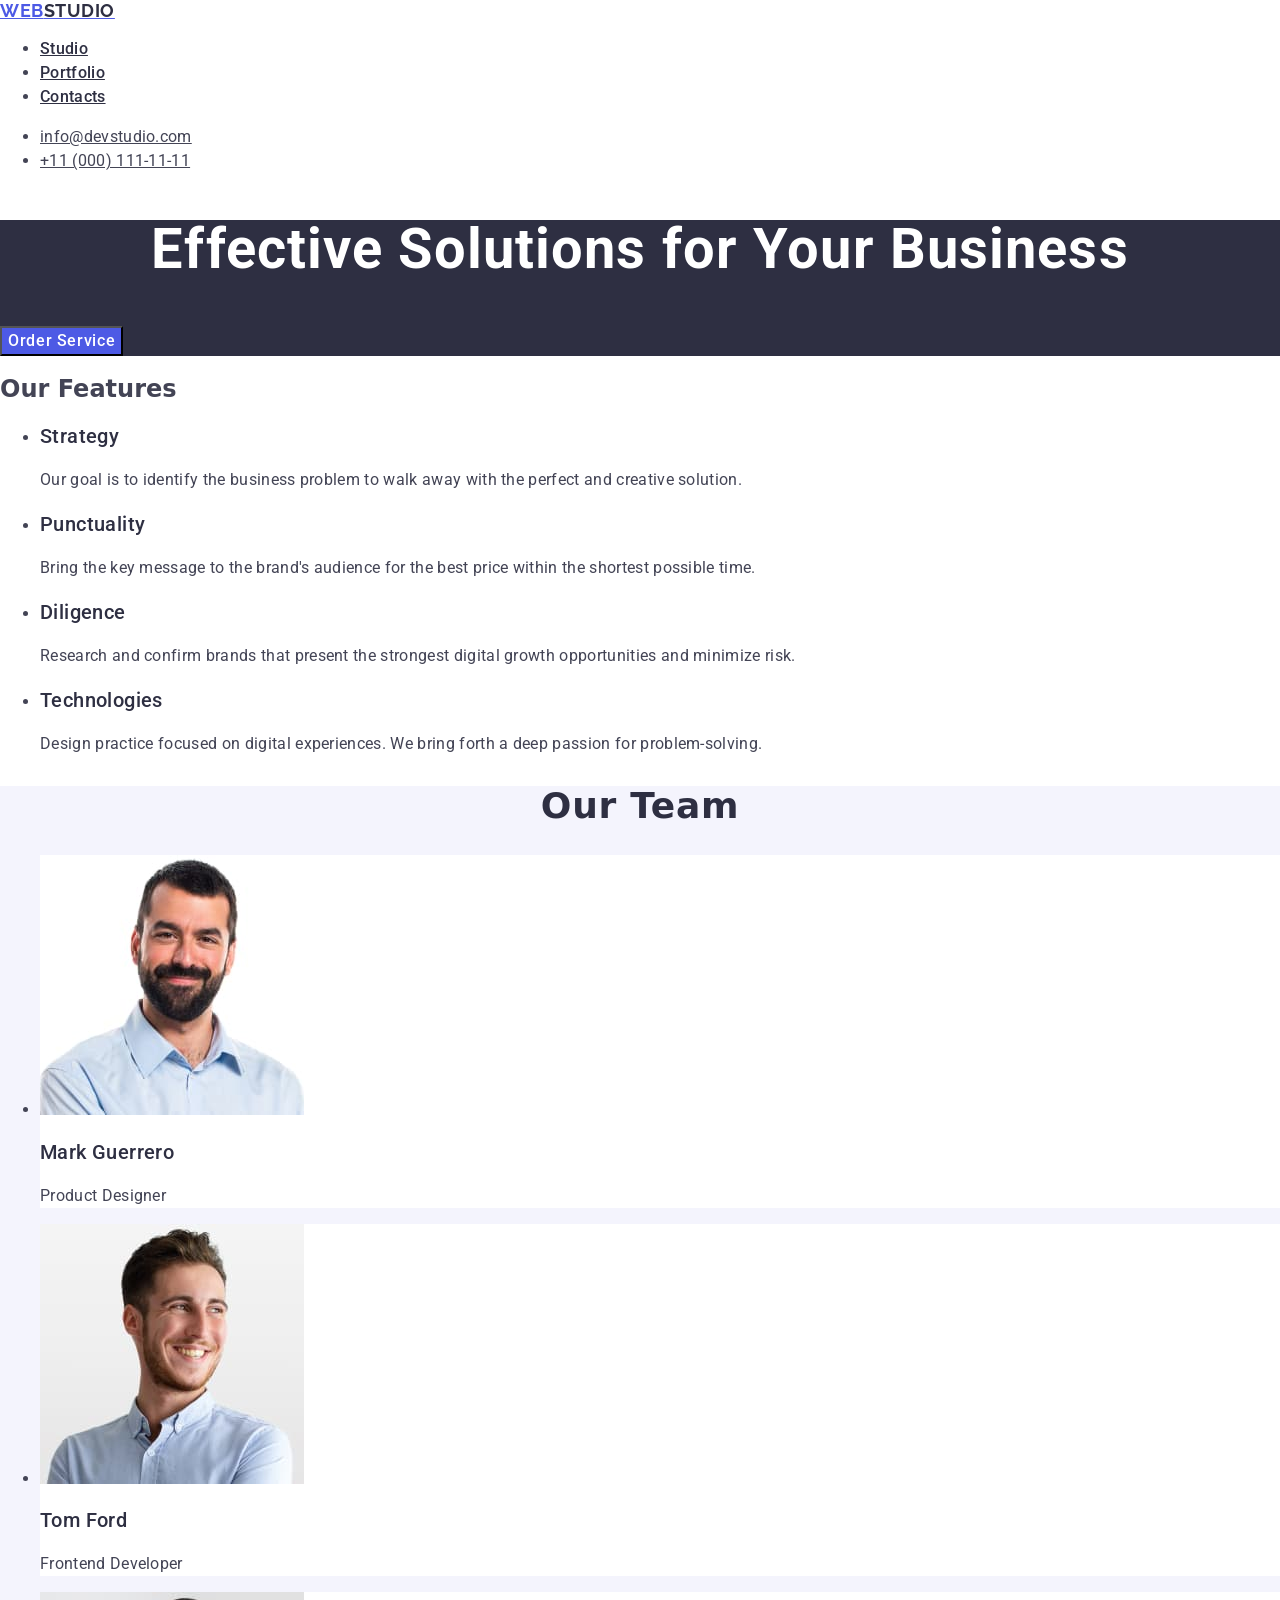
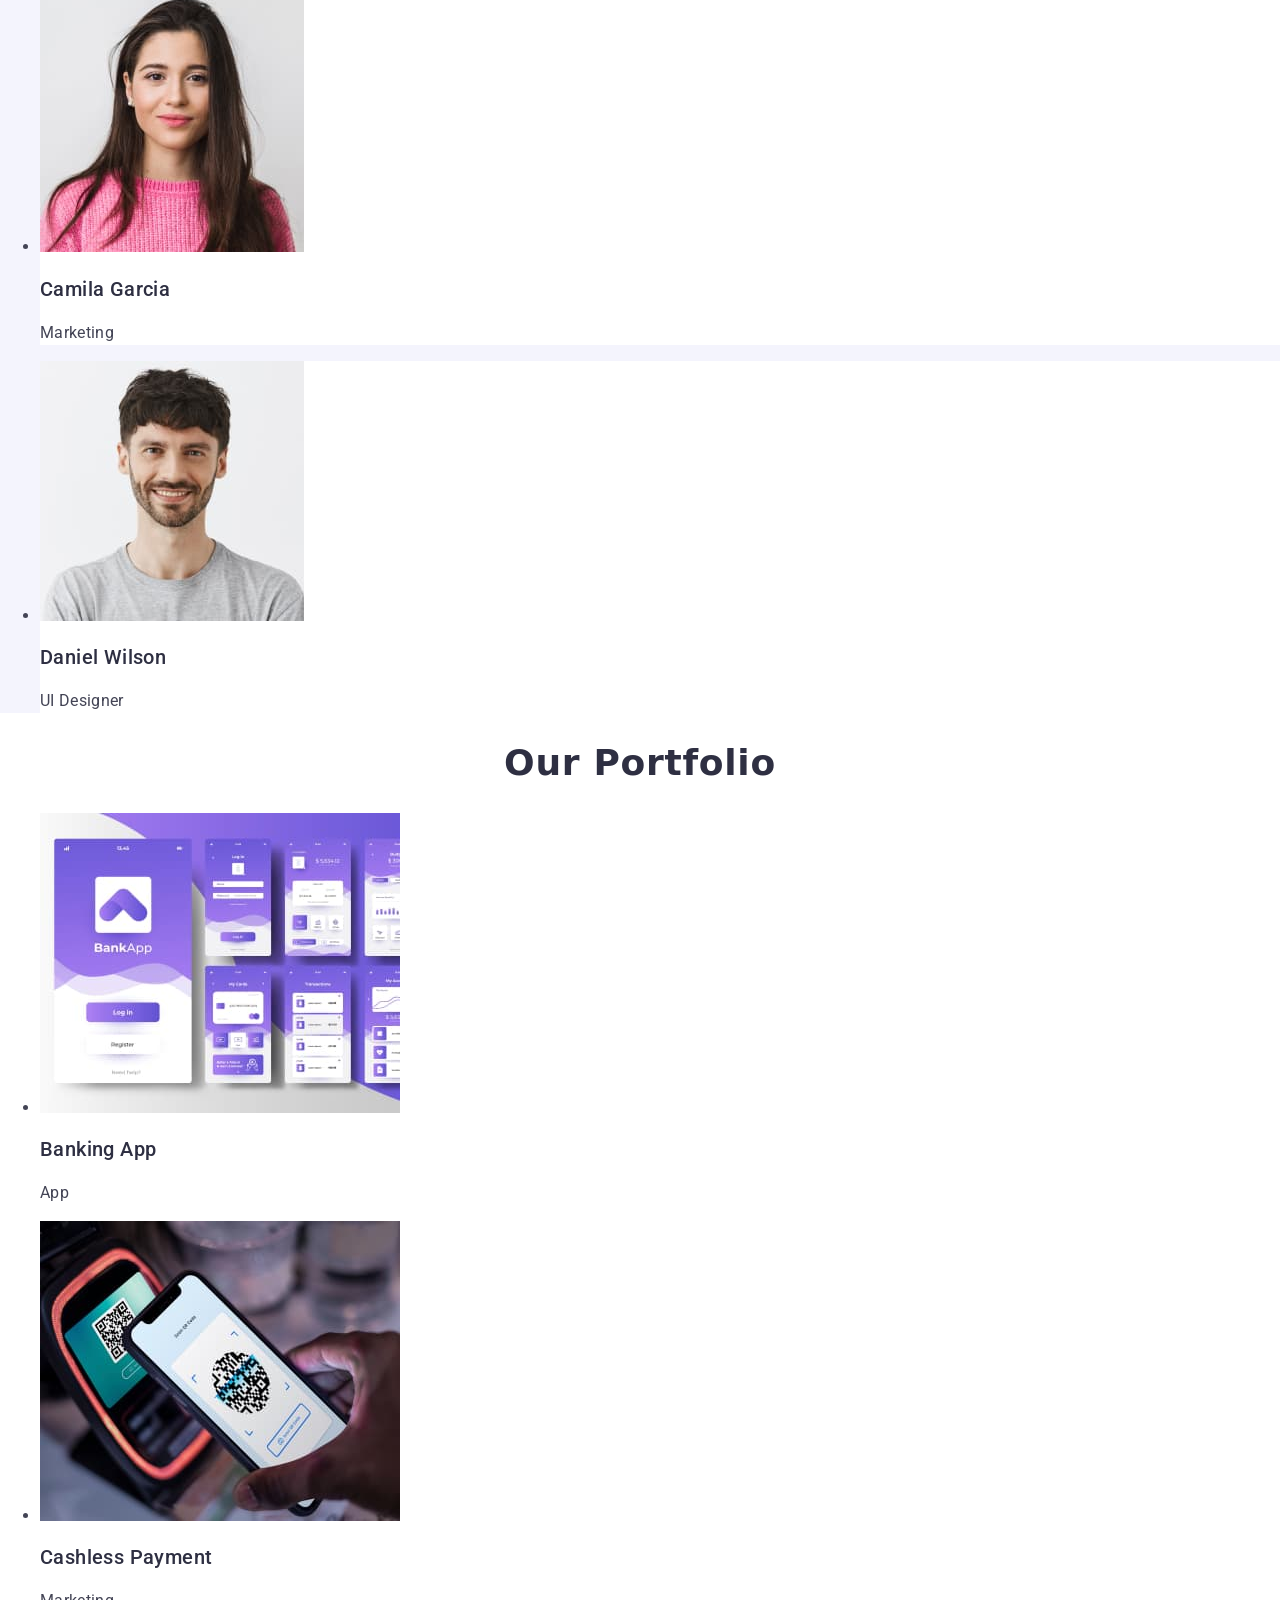
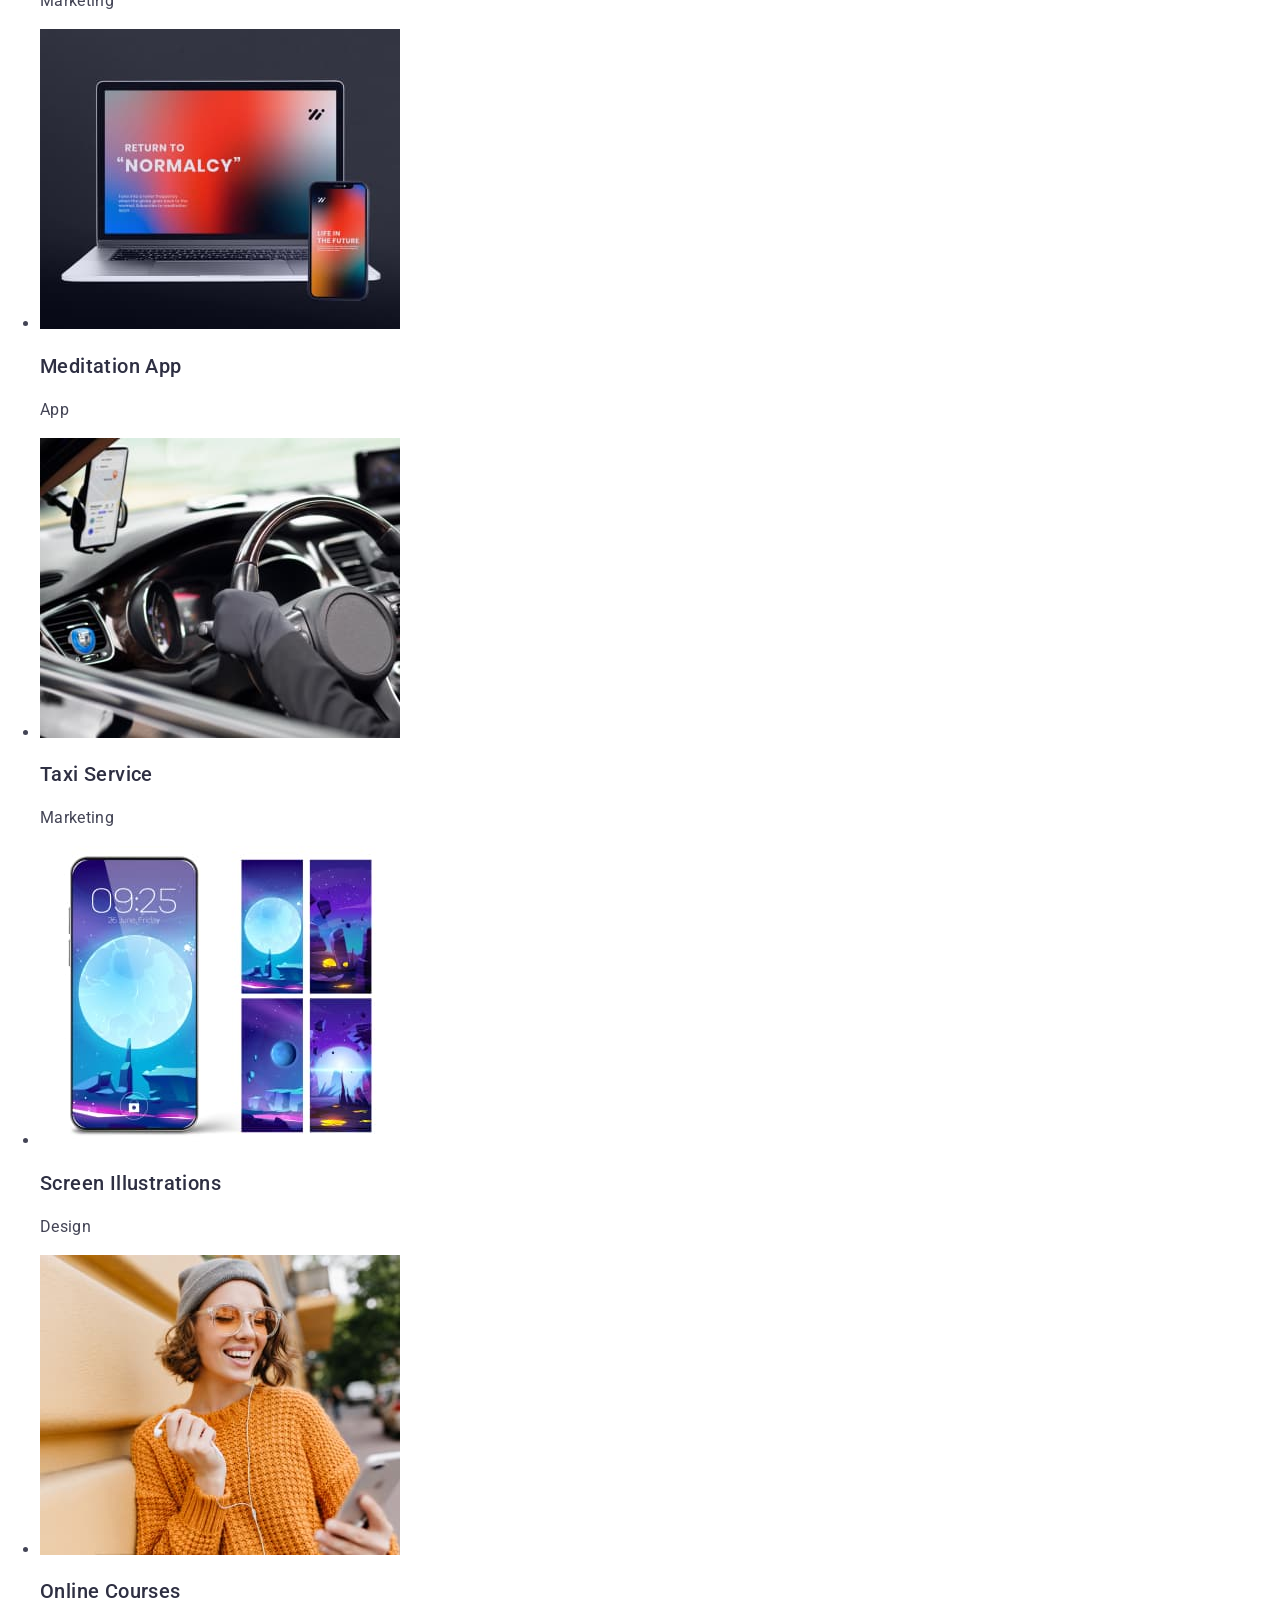
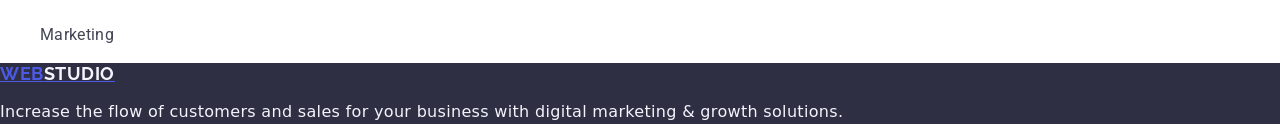
<file: index.html>
<!DOCTYPE html>
<html lang="en">
  <head>
    <meta charset="UTF-8" />
    <meta name="viewport" content="width=device-width, initial-scale=1.0" />
    <title>WebStudio</title>
    <style>
      body {
        font-family: "Roboto", sans-serif;
        color: #434455;
        background-color: #ffffff;
      }
    </style>
    <link rel="stylesheet" href="css/styles.css" />
    <link
      rel="stylesheet"
      href="https://cdn.jsdelivr.net/npm/modern-normalize@2.0.0/modern-normalize.min.css"
    />
    <link rel="preconnect" href="https://fonts.googleapis.com" />
    <link rel="preconnect" href="https://fonts.gstatic.com" crossorigin />
    <link
      href="https://fonts.googleapis.com/css2?family=Raleway:wght@700&family=Roboto:wght@400;500;700&display=swap"
      rel="stylesheet"
    />
  </head>
  <body>
    <header>
      <nav>
        <a href="./index.html" class="logo"
          >Web<span class="studio-text">Studio</span></a
        >
        <ul>
          <li><a href="./index.html" class="nav-links">Studio</a></li>
          <li><a href="" class="nav-links">Portfolio </a></li>
          <li><a href="" class="nav-links">Contacts</a></li>
        </ul>
      </nav>
      <address class="address-text">
        <ul>
          <li>
            <a href="mailto:info@devstudio.com" class="contact-links"
              >info@devstudio.com</a
            >
          </li>
          <li>
            <a href="tel:+110001111111" class="contact-links"
              >+11 (000) 111-11-11</a
            >
          </li>
        </ul>
      </address>
    </header>
    <main>
      <section class="main-banner">
        <h1 class="main-title">Effective Solutions for Your Business</h1>
        <button type="button" class="order-button">Order Service</button>
      </section>
      <section>
        <h2>Our Features</h2>
        <ul>
          <li>
            <h3 class="section-title">Strategy</h3>
            <p class="section-description">
              Our goal is to identify the business problem to walk away with the
              perfect and creative solution.
            </p>
          </li>
          <li>
            <h3 class="section-title">Punctuality</h3>
            <p class="section-description">
              Bring the key message to the brand's audience for the best price
              within the shortest possible time.
            </p>
          </li>
          <li>
            <h3 class="section-title">Diligence</h3>
            <p class="section-description">
              Research and confirm brands that present the strongest digital
              growth opportunities and minimize risk.
            </p>
          </li>
          <li>
            <h3 class="section-title">Technologies</h3>
            <p class="section-description">
              Design practice focused on digital experiences. We bring forth a
              deep passion for problem-solving.
            </p>
          </li>
        </ul>
      </section>
      <section class="team-section">
        <h2 class="section-main-title">Our Team</h2>
        <ul>
          <li class="members">
            <img
              src="./images/mark.jpg"
              alt="man with beard wearing blue collared shirt"
              width="264"
            />
            <h3 class="section-title">Mark Guerrero</h3>
            <p class="section-description">Product Designer</p>
          </li>
          <li class="members">
            <img
              src="./images/tom.jpg"
              alt="man in collared shirt with short stubble"
              width="264"
            />
            <h3 class="section-title">Tom Ford</h3>
            <p class="section-description">Frontend Developer</p>
          </li>
          <li class="members">
            <img
              src="./images/camila.jpg"
              alt="woman with long brown hair and pink sweater"
              width="264"
            />
            <h3 class="section-title">Camila Garcia</h3>
            <p class="section-description">Marketing</p>
          </li>
          <li class="members">
            <img
              src="./images/daniel.jpg"
              alt="man in grey t-shirt with short stubble"
              width="264"
            />
            <h3 class="section-title">Daniel Wilson</h3>
            <p class="section-description">UI Designer</p>
          </li>
        </ul>
      </section>
      <section>
        <h2 class="section-main-title">Our Portfolio</h2>
        <ul>
          <li>
            <img
              src="./images/bank.jpg"
              alt="screen shots of banking app"
              width="360"
            />
            <h3 class="section-title">Banking App</h3>
            <p class="section-description">App</p>
          </li>
          <li>
            <img
              src="./images/pay.jpg"
              alt="contactless payment by telephone"
              width="360"
            />
            <h3 class="section-title">Cashless Payment</h3>
            <p class="section-description">Marketing</p>
          </li>
          <li>
            <img
              src="./images/laptop.jpg"
              alt="screen of meditation app on laptop device and phone"
              width="360"
            />
            <h3 class="section-title">Meditation App</h3>
            <p class="section-description">App</p>
          </li>
          <li>
            <img
              src="./images/taxi.jpg"
              alt="steering wheel with hands on it and mobile phone with GPS map"
              width="360"
            />
            <h3 class="section-title">Taxi Service</h3>
            <p class="section-description">Marketing</p>
          </li>
          <li>
            <img
              src="./images/phonescreen.jpg"
              alt="lock screen on mobile phone and four futuristic design wallpaper illustrations"
              width="360"
            />
            <h3 class="section-title">Screen Illustrations</h3>
            <p class="section-description">Design</p>
          </li>
          <li>
            <img
              src="./images/girl.jpg"
              alt="girl in sunglasses and orange sweater looking on phone on the street"
              width="360"
            />
            <h3 class="section-title">Online Courses</h3>
            <p class="section-description">Marketing</p>
          </li>
        </ul>
      </section>
    </main>
    <footer class="footer-bg">
      <a href="./index.html" class="logo"
        >Web<span class="studio-text-white">Studio</span></a
      >
      <p class="footer-slogan">
        Increase the flow of customers and sales for your business with digital
        marketing & growth solutions.
      </p>
    </footer>
  </body>
</html>
</file>
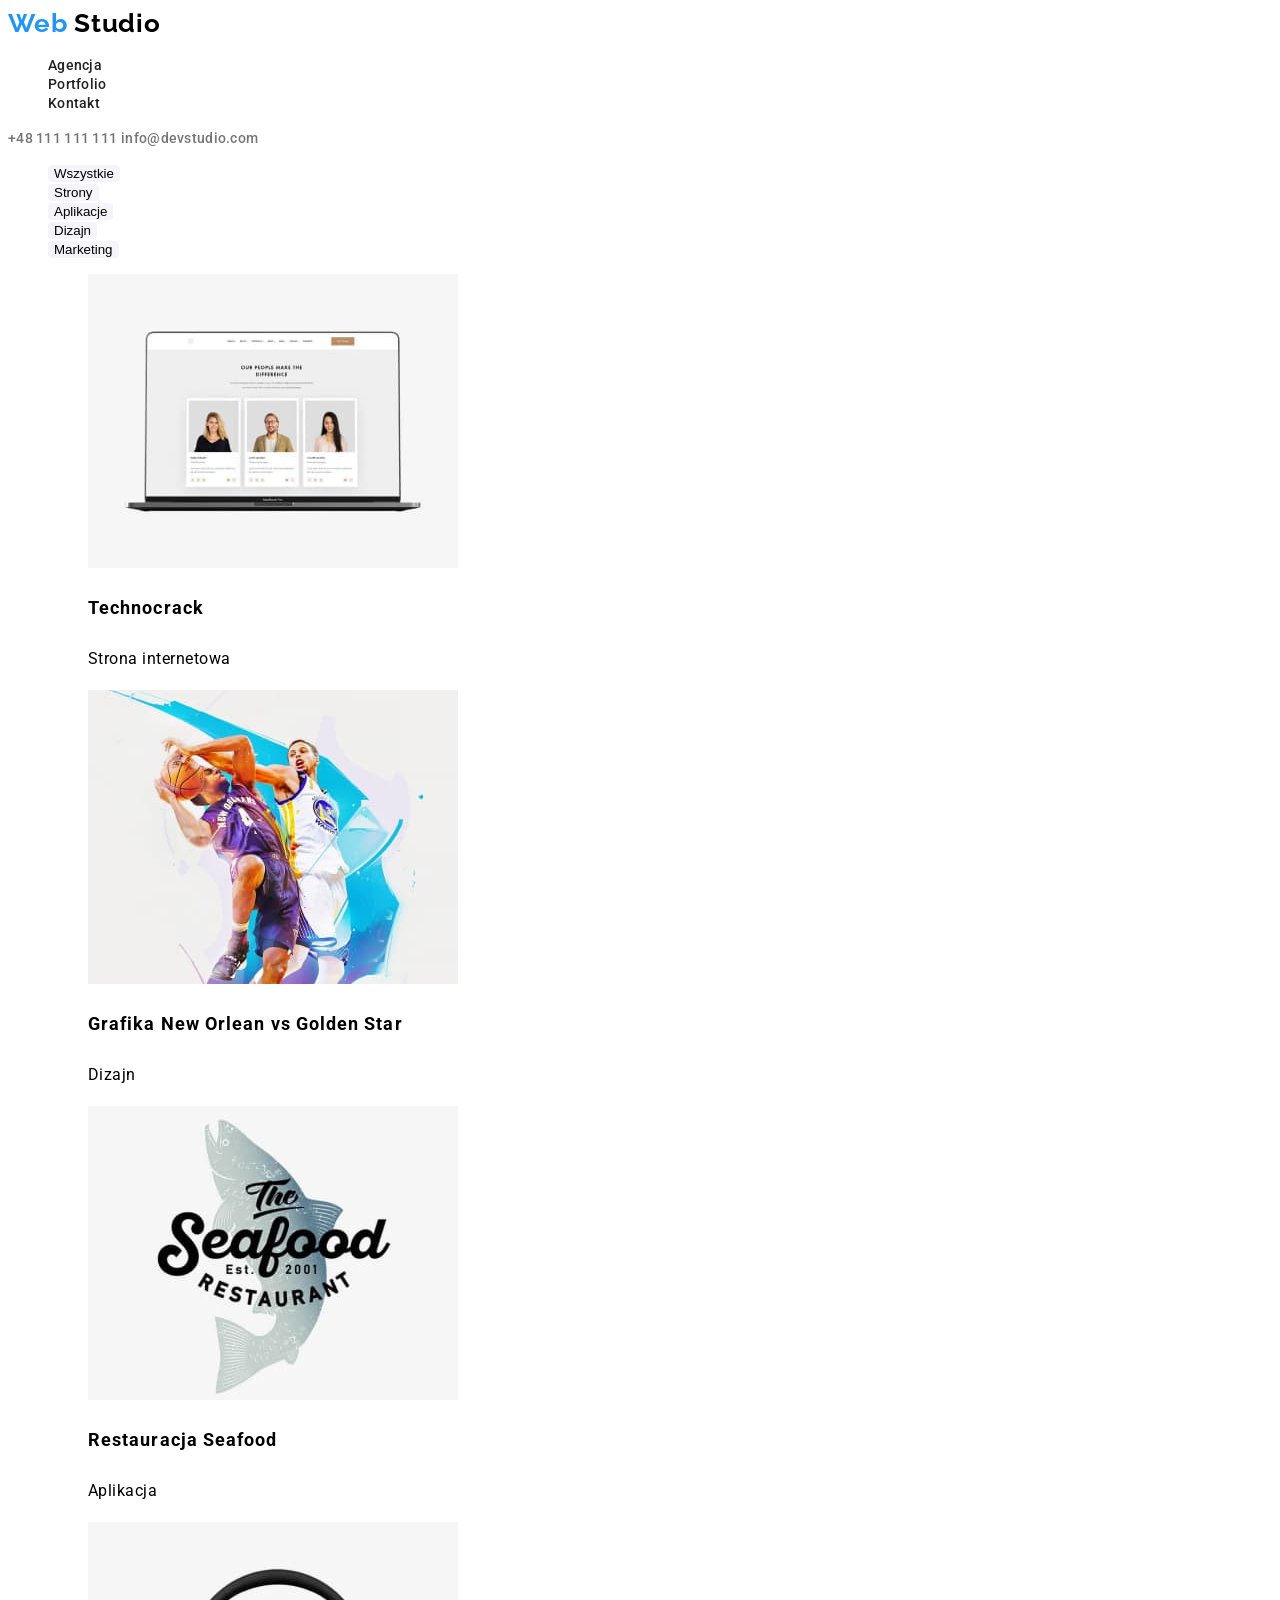
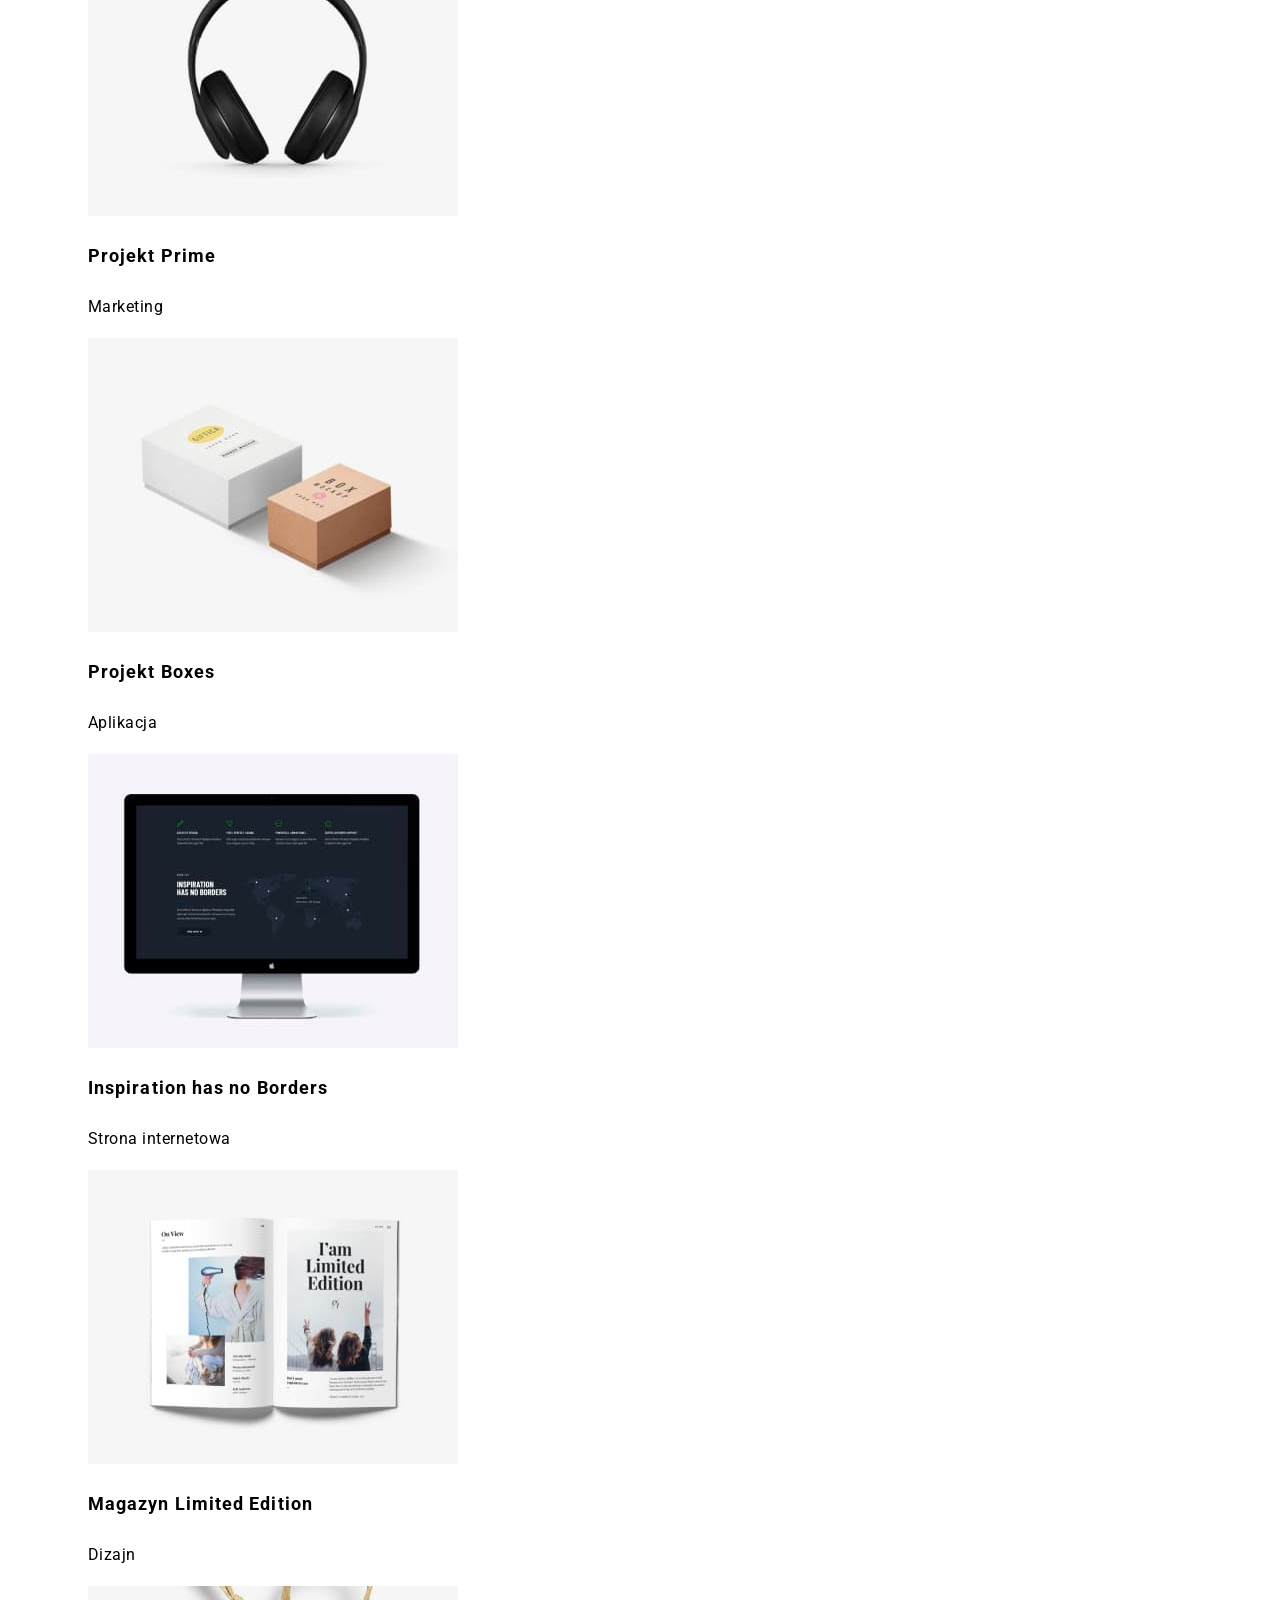
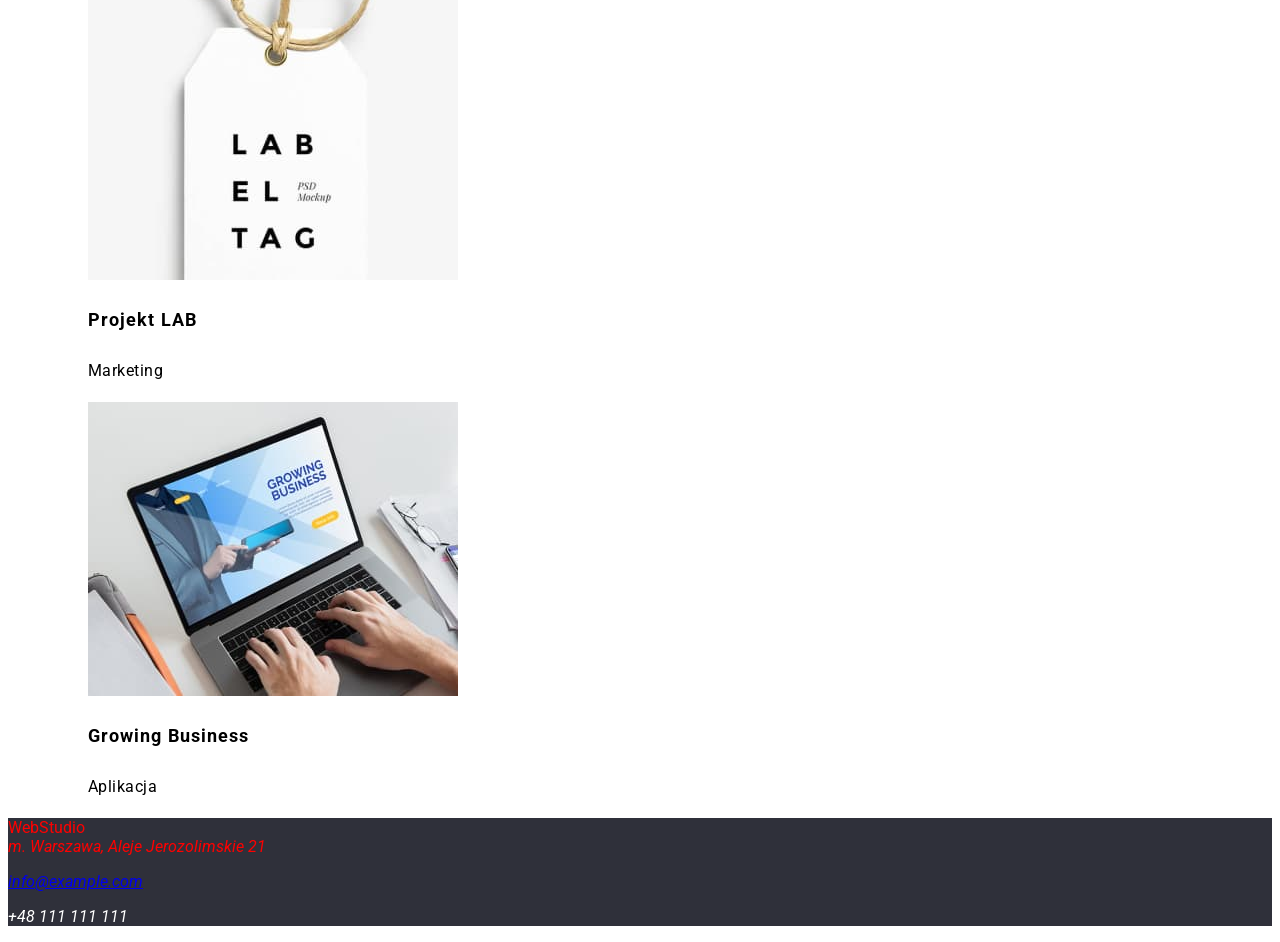
<file: portfolio.html>
<!DOCTYPE html>
<html lang="pl">
  <head>
    <meta charset="UTF-8" />
    <meta http-equiv="X-UA-Compatible" content="IE=edge" />
    <meta name="viewport" content="width=device-width, initial-scale=1.0" />
    <title>Portfolio</title>
    <link
      href="https://fonts.googleapis.com/css2?family=Raleway:wght@700&family=Roboto:wght@400;500;700;900&display=swap"
      rel="stylesheet"
    />
    <link rel="stylesheet" href="./css/style.css" />
  </head>
  <body>
    <header>
      <a href="index.html" class="logo"
        >Web <span class="studio">Studio</span></a
      >
      <nav>
        <ul>
          <li><a class="link-nav" href="./index.html">Agencja</a></li>
          <li><a class="link-nav" href="portfolio">Portfolio</a></li>
          <li><a class="link-nav" href="kontakt">Kontakt</a></li>
        </ul>
      </nav>

      <a class="contact-nav" href="+48111111111">+48 111 111 111</a>
      <a class="contact-nav" href="info@devstudio.com">info@devstudio.com</a>
    </header>
    <main>
      <ul>
        <li><button class="button" type="button">Wszystkie</button></li>
        <li><button class="button" type="button">Strony</button></li>
        <li><button class="button" type="button">Aplikacje</button></li>
        <li><button class="button" type="button">Dizajn</button></li>
        <li><button class="button" type="button">Marketing</button></li>
      </ul>
      <ul>
        <li>
          <figure>
            <img
              src="images/screen0.jpg"
              alt="ekran laptopa"
              width="370"
              height="294"
            />
            <figcaption class="category-portfolio">
              <h3 class="title-portfolio">Technocrack</h3>
              Strona internetowa
            </figcaption>
          </figure>
        </li>
        <li>
          <figure>
            <img
              src="images/basketball-players1.jpg"
              alt="gracze koszykówki"
              width="370"
              height="294"
            />
            <figcaption class="category-portfolio">
              <h3 class="title-portfolio">Grafika New Orlean vs Golden Star</h3>
              Dizajn
            </figcaption>
          </figure>
        </li>
        <li>
          <figure>
            <img
              src="images/restaurant-logo2.jpg"
              alt="logo restauracji seadfood"
              width="370"
              height="294"
            />
            <figcaption class="category-portfolio">
              <h3 class="title-portfolio">Restauracja Seafood</h3>
              Aplikacja
            </figcaption>
          </figure>
        </li>
        <li>
          <figure>
            <img
              src="images/headphones3.jpg"
              alt="czarne słuchawki"
              width="370"
              height="294"
            />
            <figcaption class="category-portfolio">
              <h3 class="title-portfolio">Projekt Prime</h3>
              Marketing
            </figcaption>
          </figure>
        </li>
        <li>
          <figure>
            <img
              src="images/boxes4.jpg"
              alt="dwa pudełka"
              width="370"
              height="294"
            />
            <figcaption class="category-portfolio">
              <h3 class="title-portfolio">Projekt Boxes</h3>
              Aplikacja
            </figcaption>
          </figure>
        </li>
        <li>
          <figure>
            <img
              src="images/monitor5.jpg"
              alt="ekran monitora"
              width="370"
              height="294"
            />
            <figcaption class="category-portfolio">
              <h3 class="title-portfolio">Inspiration has no Borders</h3>
              Strona internetowa
            </figcaption>
          </figure>
        </li>
        <li>
          <figure>
            <img
              src="images/newspapper6.jpg"
              alt="gazeta"
              width="370"
              height="294"
            />
            <figcaption class="category-portfolio">
              <h3 class="title-portfolio">Magazyn Limited Edition</h3>
              Dizajn
            </figcaption>
          </figure>
        </li>
        <li>
          <figure>
            <img
              src="images/labeltag7.jpg"
              alt="metka marki"
              width="370"
              height="294"
            />
            <figcaption class="category-portfolio">
              <h3 class="title-portfolio">Projekt LAB</h3>
              Marketing
            </figcaption>
          </figure>
        </li>
        <li>
          <figure>
            <img
              src="images/laptop8.jpg"
              alt="laptop"
              width="370"
              height="294"
            />
            <figcaption class="category-portfolio">
              <h3 class="title-portfolio">Growing Business</h3>
              Aplikacja
            </figcaption>
          </figure>
        </li>
      </ul>
    </main>

    <footer>
      WebStudio
      <address>
        m. Warszawa, Aleje Jerozolimskie 21
        <p><a href="info@example.com">info@example.com</a></p>
        <p class="phone-footer"><a href="+48111111111">+48 111 111 111</a></p>
      </address>
    </footer>
  </body>
</html>
</file>
<file: css/styles.css>
:root {
  --iris: #4d5ae5;
  --ocean: #404bbf;
  --navy-blue: #2e2f42;
  --green: #31d0aa;
  --slate: #434455;
  --light-slate: #8e8f99;
  --cornflower: #e7e9fc;
  --cloud: #f4f4fd;
  --white: #ffffff;
}

.logo {
  font-family: "Raleway", sans-serif;
  font-weight: 700;
  font-size: 18px;
  line-height: 1.17;
  letter-spacing: 0.03em;
  text-transform: uppercase;
  color: var(--iris);
}

.studio-text {
  color: var(--navy-blue);
}
.nav-links {
  font-family: "Roboto", sans-serif;
  font-weight: 500;
  font-size: 16px;
  line-height: 1.5;
  letter-spacing: 0.02em;
  color: var(--navy-blue);
}
a:hover {
  color: var(--ocean);
}
a:focus {
  color: var(--ocean);
}
.address-text {
  font-style: normal;
}
.contact-links {
  font-family: "Roboto", sans-serif;
  font-weight: 400;
  font-size: 16px;
  line-height: 1.5;
  letter-spacing: 0.02em;
  color: var(--slate);
}

.main-banner {
  background-color: var(--navy-blue);
}
.main-title {
  font-family: "Roboto", sans-serif;
  font-weight: 700;
  font-size: 56px;
  line-height: 1.07;
  letter-spacing: 0.02em;
  color: var(--white);
  text-align: center;
}
.order-button {
  font-family: "Roboto", sans-serif;
  font-weight: 500;
  font-size: 16px;
  line-height: 1.5;
  letter-spacing: 0.04em;
  background-color: var(--iris);
  color: var(--white);
  cursor: pointer;
}
.order-button:hover {
  background-color: var(--ocean);
}
.order-button:focus {
  background-color: var(--ocean);
}
.section-title {
  font-family: "Roboto", sans-serif;
  font-weight: 500;
  font-size: 20px;
  line-height: 1.2;
  letter-spacing: 0.02em;
  color: var(--navy-blue);
}
.section-description {
  font-family: "Roboto", sans-serif;
  font-weight: 400;
  font-size: 16px;
  line-height: 1.5;
  letter-spacing: 0.02em;
  color: var(--slate);
}
.team-section {
  background-color: var(--cloud);
}
.section-main-title {
  /* font-family: "Roboto", sans-serif;
  font-weight: 700; */
  font-size: 36px;
  line-height: 1.11;
  letter-spacing: 0.02em;
  text-align: center;
  text-transform: capitalize;
  color: var(--navy-blue);
}
.members {
  background-color: var(--white);
}
.footer-slogan {
  /* font-family: "Roboto", sans-serif;
  font-weight: 400; */
  font-size: 16px;
  line-height: 1.5;
  letter-spacing: 0.02em;
  color: var(--cloud);
}
.footer-bg {
  background-color: var(--navy-blue);
}
.studio-text-white {
  color: var(--cloud);
}
</file>
<file: css/style.css>
body {
  font-family: "Roboto", sans-serif;
}

/* nagłówek */
.logo {
  font-family: Raleway;
  font-size: 26px;
  font-weight: 700;
  line-height: 31px;
  letter-spacing: 0.03em;
  text-align: left;
  color: #2196f3;
}
.studio {
  color: #000000;
}

header a {
  font-family: Roboto;
  font-size: 14px;
  font-weight: 500;
  line-height: 16px;
  letter-spacing: 0.02em;
  text-align: left;
  text-decoration: none;
}
.link-nav {
  color: #212121;
}
.link-nav:hover {
  color: #2196f3;
}
.contact-nav {
  color: #757575;
}
ul {
  list-style-type: none;
}

/* przycisk */
.button {
  border-radius: 4px;
  color: black;
  background: rgba(245, 244, 250, 1);
  border: white;
}
.button:active,
.button:hover {
  color: white;
  background: rgba(33, 150, 243, 1);
}

/*main */
.main-title {
  font-family: Roboto;
  font-size: 44px;
  font-weight: 900;
  line-height: 60px;
  letter-spacing: 0.06em;
  text-align: center;
  color: #ffffff;
}
.title-background {
  background: #2f303a;
}
.main-button {
  width: 200px;
  height: 50px;
  background: #2196f3;
  box-shadow: 0px 4px 4px rgba(0, 0, 0, 0.15);
  border-radius: 4px;
}
/* portfolio */
.category-portfolio {
  font-family: Roboto;
  font-size: 16px;
  font-weight: 400;
  line-height: 30px;
  letter-spacing: 0.03em;
  text-align: left;
}
.title-portfolio {
  font-family: Roboto;
  font-size: 18px;
  font-weight: 700;
  line-height: 36px;
  letter-spacing: 0.06em;
  text-align: left;
}
/* stopka */
footer {
  background: #2f303a;
  color: red;
}
.phone-footer a {
  color: white;
  text-decoration: none;
}
</file>
